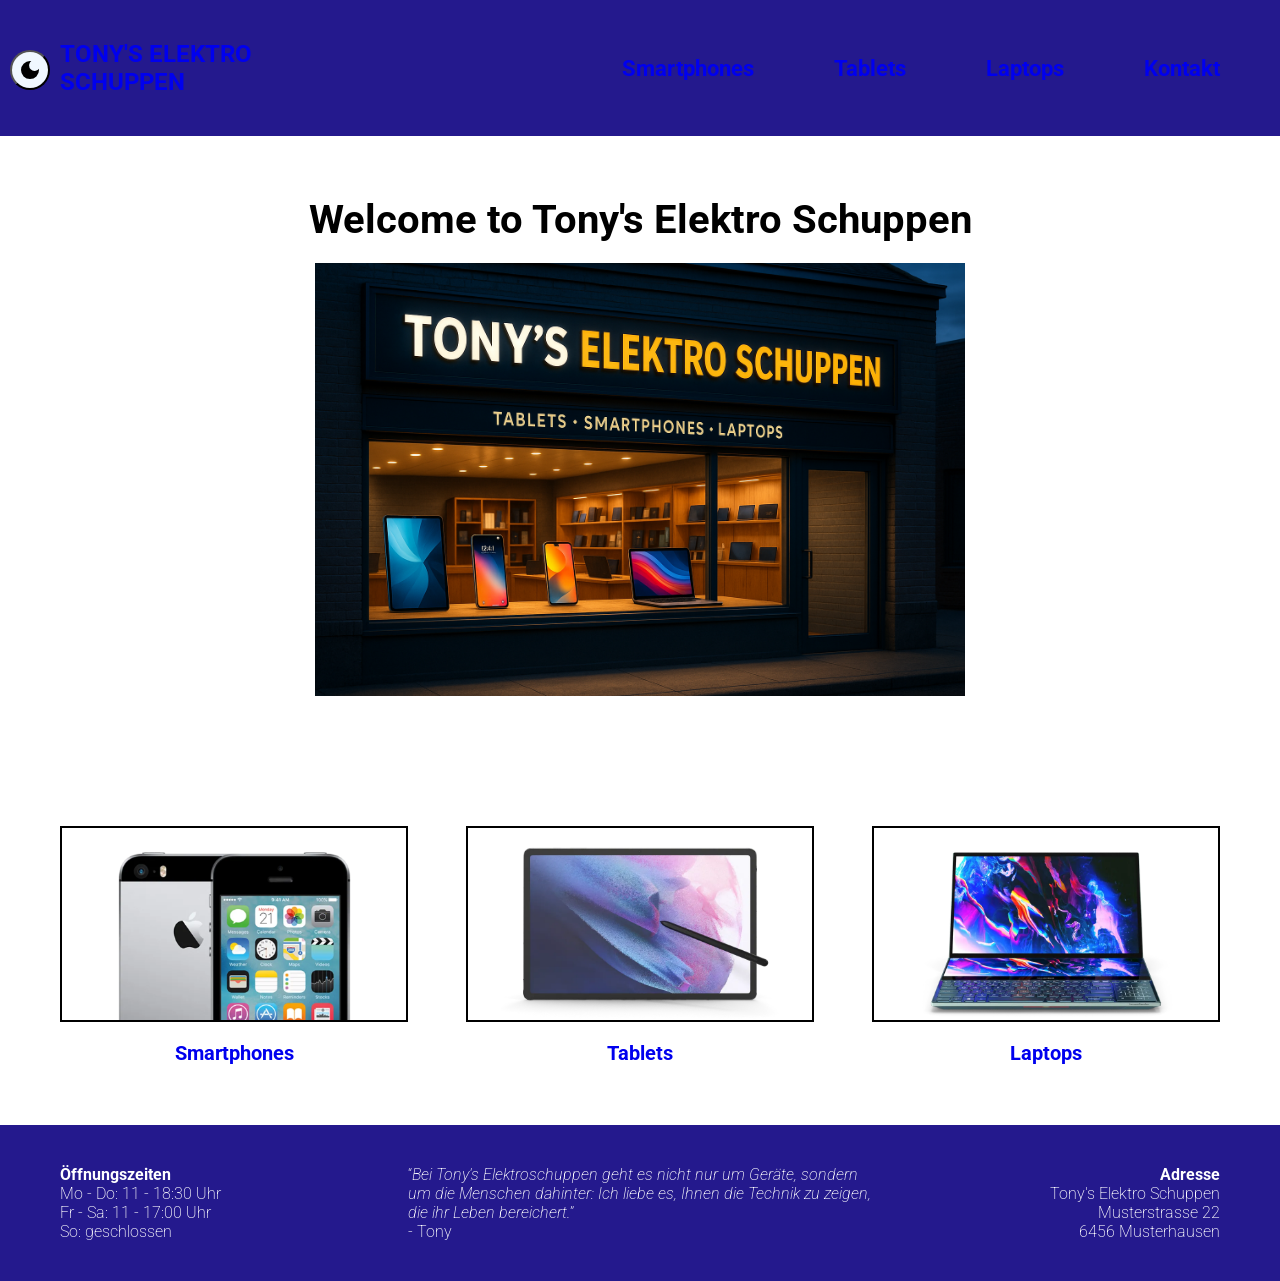
<file: index.html>
<!doctype html>
<html lang="en">
  <head>
    <meta charset="UTF-8" />
    <meta name="viewport" content="width=device-width, initial-scale=1.0" />
    <title>Tony's Elektro Schuppen</title>
    <link rel="stylesheet" href="./CSS/stylesheet.css" />
    <script src="./JavaScript/script.js" defer></script>
  </head>

  <body>
    <header>
      <button id="themeSwitch">
        <svg
          xmlns="http://www.w3.org/2000/svg"
          height="24px"
          viewBox="0 -960 960 960"
          width="24px"
          fill="#e3e3e3"
        >
          <path
            d="M338.5-338.5Q280-397 280-480t58.5-141.5Q397-680 480-680t141.5 58.5Q680-563 680-480t-58.5 141.5Q563-280 480-280t-141.5-58.5ZM200-440H40v-80h160v80Zm720 0H760v-80h160v80ZM440-760v-160h80v160h-80Zm0 720v-160h80v160h-80ZM256-650l-101-97 57-59 96 100-52 56Zm492 496-97-101 53-55 101 97-57 59Zm-98-550 97-101 59 57-100 96-56-52ZM154-212l101-97 55 53-97 101-59-57Z"
          />
        </svg>
        <svg
          xmlns="http://www.w3.org/2000/svg"
          height="24px"
          viewBox="0 -960 960 960"
          width="24px"
          fill="#e3e3e3"
        >
          <path
            d="M480-120q-150 0-255-105T120-480q0-150 105-255t255-105q14 0 27.5 1t26.5 3q-41 29-65.5 75.5T444-660q0 90 63 153t153 63q55 0 101-24.5t75-65.5q2 13 3 26.5t1 27.5q0 150-105 255T480-120Z"
          />
        </svg>
      </button>
      <nav class="container">
        <ul>
          <li id="home">
            <a href="./index.html"
              >TONY'S ELEKTRO<br />
              SCHUPPEN</a
            >
          </li>
          <li>
            <a href="./HTML/smartphones.html">Smartphones</a>
          </li>
          <li>
            <a href="./HTML/tablets.html">Tablets</a>
          </li>
          <li>
            <a href="./HTML/laptops.html">Laptops</a>
          </li>
          <li>
            <a href="./HTML/kontakt.html">Kontakt</a>
          </li>
        </ul>
      </nav>
    </header>

    <section class="container">
      <h1>
        Welcome to Tony's Elektro Schuppen<br />
        <img
          id="homeimg"
          src="./assets/tony's pizza schuppen.png"
          alt="Tony's Elektro Schuppen"
          ma
        />
      </h1>
    </section>

    <ul id="homeList" class="container">
      <li>
        <a href="./HTML/smartphones.html">
          <img
            id="smartphones"
            src="./assets/smartphone.webp"
            alt="2 Smartphones"
          />
          <p>Smartphones</p>
        </a>
      </li>
      <li>
        <a href="./HTML/tablets.html">
          <img src="./assets/tablet2.webp" alt="Tablet" />
          <p>Tablets</p>
        </a>
      </li>
      <li>
        <a href="./HTML/laptops.html">
          <img src="./assets/laptop2.webp" alt="Laptop" />
          <p>Laptops</p>
        </a>
      </li>
    </ul>

    <footer>
      <section class="container">
        <p class="footerleft">
          <b>Öffnungszeiten</b><br />
          Mo - Do: 11 - 18:30 Uhr<br />
          Fr - Sa: 11 - 17:00 Uhr<br />
          So: geschlossen
        </p>

        <p class="footercenter">
          <q
            ><i
              >Bei Tony's Elektroschuppen geht es nicht nur um Geräte, sondern
              um die Menschen dahinter: Ich liebe es, Ihnen die Technik zu
              zeigen, die ihr Leben bereichert.</i
            ></q
          ><br />
          - Tony
        </p>

        <adress class="footerright">
          <b>Adresse</b><br />
          Tony's Elektro Schuppen<br />
          Musterstrasse 22<br />
          6456 Musterhausen
        </adress>
      </section>
    </footer>
  </body>
</html>
</file>
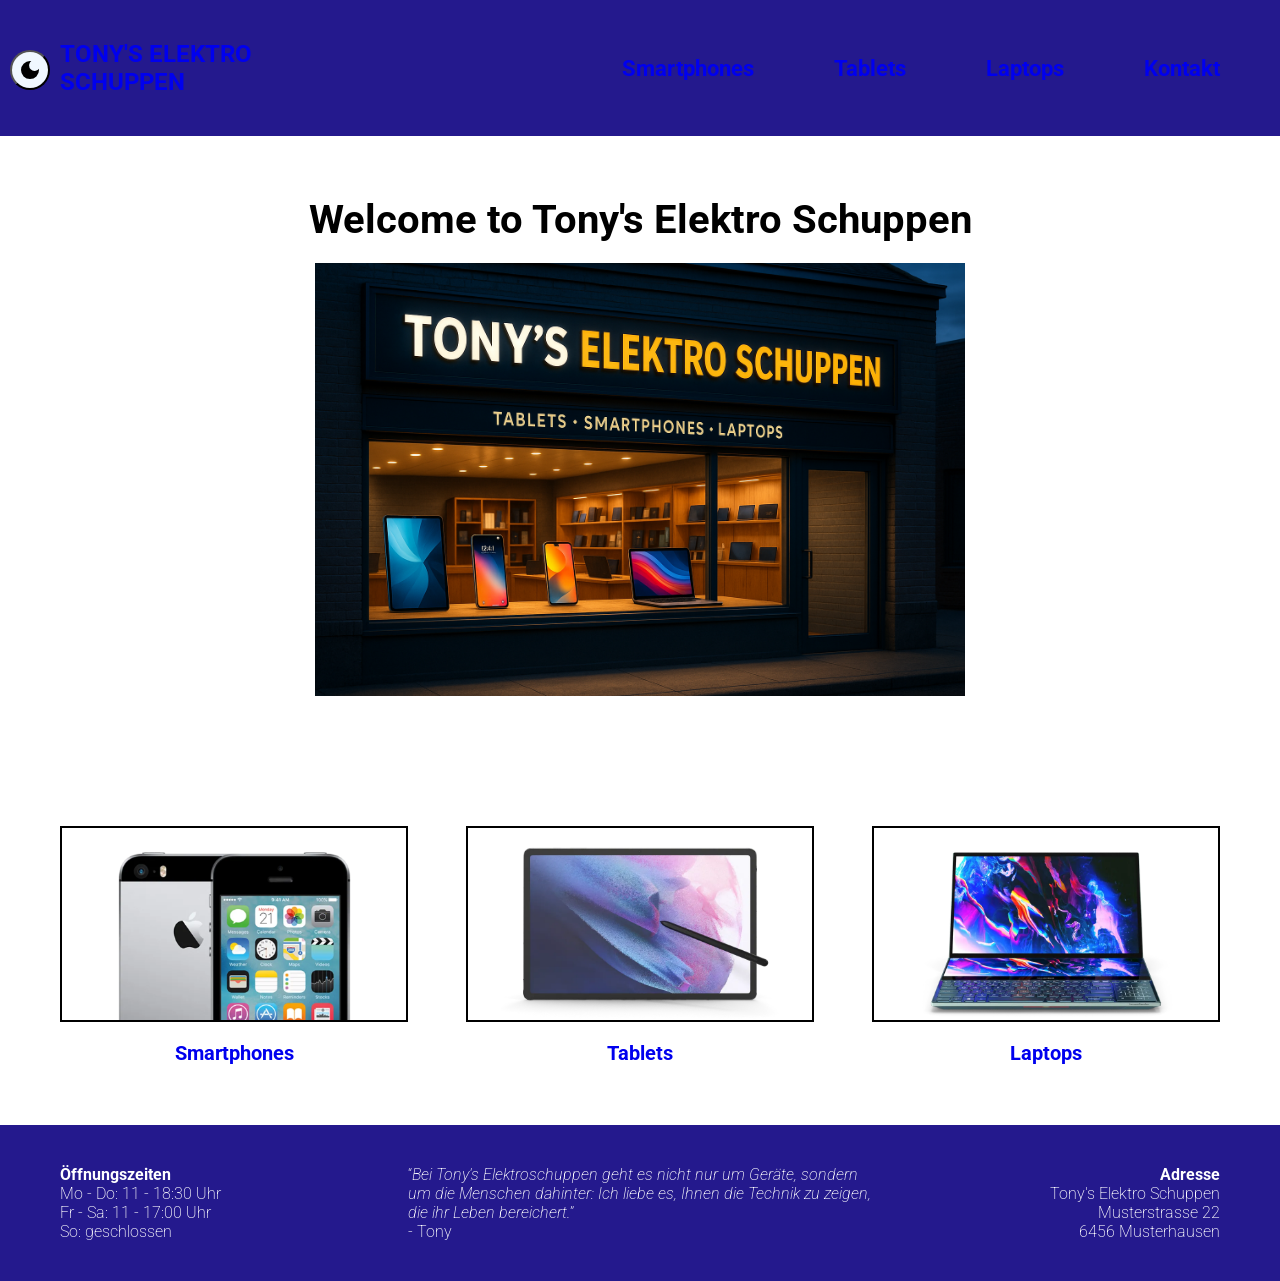
<file: HTML/index.html>
<!doctype html>
<html lang="en">
  <head>
    <meta charset="UTF-8" />
    <meta name="viewport" content="width=device-width, initial-scale=1.0" />
    <title>Tony's Elektro Schuppen</title>
    <link rel="stylesheet" href="../CSS/stylesheet.css" />
    <script src="../JavaScript/script.js" defer></script>
  </head>

  <body>
    <header>
      <button id="themeSwitch">
        <svg
          xmlns="http://www.w3.org/2000/svg"
          height="24px"
          viewBox="0 -960 960 960"
          width="24px"
          fill="#e3e3e3"
        >
          <path
            d="M338.5-338.5Q280-397 280-480t58.5-141.5Q397-680 480-680t141.5 58.5Q680-563 680-480t-58.5 141.5Q563-280 480-280t-141.5-58.5ZM200-440H40v-80h160v80Zm720 0H760v-80h160v80ZM440-760v-160h80v160h-80Zm0 720v-160h80v160h-80ZM256-650l-101-97 57-59 96 100-52 56Zm492 496-97-101 53-55 101 97-57 59Zm-98-550 97-101 59 57-100 96-56-52ZM154-212l101-97 55 53-97 101-59-57Z"
          />
        </svg>
        <svg
          xmlns="http://www.w3.org/2000/svg"
          height="24px"
          viewBox="0 -960 960 960"
          width="24px"
          fill="#e3e3e3"
        >
          <path
            d="M480-120q-150 0-255-105T120-480q0-150 105-255t255-105q14 0 27.5 1t26.5 3q-41 29-65.5 75.5T444-660q0 90 63 153t153 63q55 0 101-24.5t75-65.5q2 13 3 26.5t1 27.5q0 150-105 255T480-120Z"
          />
        </svg>
      </button>
      <nav class="container">
        <ul>
          <li id="home">
            <a href="./index.html"
              >TONY'S ELEKTRO<br />
              SCHUPPEN</a
            >
          </li>
          <li>
            <a href="./smartphones.html">Smartphones</a>
          </li>
          <li>
            <a href="./tablets.html">Tablets</a>
          </li>
          <li>
            <a href="./laptops.html">Laptops</a>
          </li>
          <li>
            <a href="./kontakt.html">Kontakt</a>
          </li>
        </ul>
      </nav>
    </header>

    <section class="container">
      <h1>
        Welcome to Tony's Elektro Schuppen<br />
        <img
          id="homeimg"
          src="../assets/tony's pizza schuppen.png"
          alt="Tony's Elektro Schuppen"
          ma
        />
      </h1>
    </section>

    <ul id="homeList" class="container">
      <li>
        <a href="./smartphones.html">
          <img
            id="smartphones"
            src="../assets/smartphone.webp"
            alt="2 Smartphones"
          />
          <p>Smartphones</p>
        </a>
      </li>
      <li>
        <a href="./tablets.html">
          <img src="../assets/tablet2.webp" alt="Tablet" />
          <p>Tablets</p>
        </a>
      </li>
      <li>
        <a href="./laptops.html">
          <img src="../assets/laptop2.webp" alt="Laptop" />
          <p>Laptops</p>
        </a>
      </li>
    </ul>

    <footer>
      <section class="container">
        <p class="footerleft">
          <b>Öffnungszeiten</b><br />
          Mo - Do: 11 - 18:30 Uhr<br />
          Fr - Sa: 11 - 17:00 Uhr<br />
          So: geschlossen
        </p>

        <p class="footercenter">
          <q
            ><i
              >Bei Tony's Elektroschuppen geht es nicht nur um Geräte, sondern
              um die Menschen dahinter: Ich liebe es, Ihnen die Technik zu
              zeigen, die ihr Leben bereichert.</i
            ></q
          ><br />
          - Tony
        </p>

        <adress class="footerright">
          <b>Adresse</b><br />
          Tony's Elektro Schuppen<br />
          Musterstrasse 22<br />
          6456 Musterhausen
        </adress>
      </section>
    </footer>
  </body>
</html>
</file>
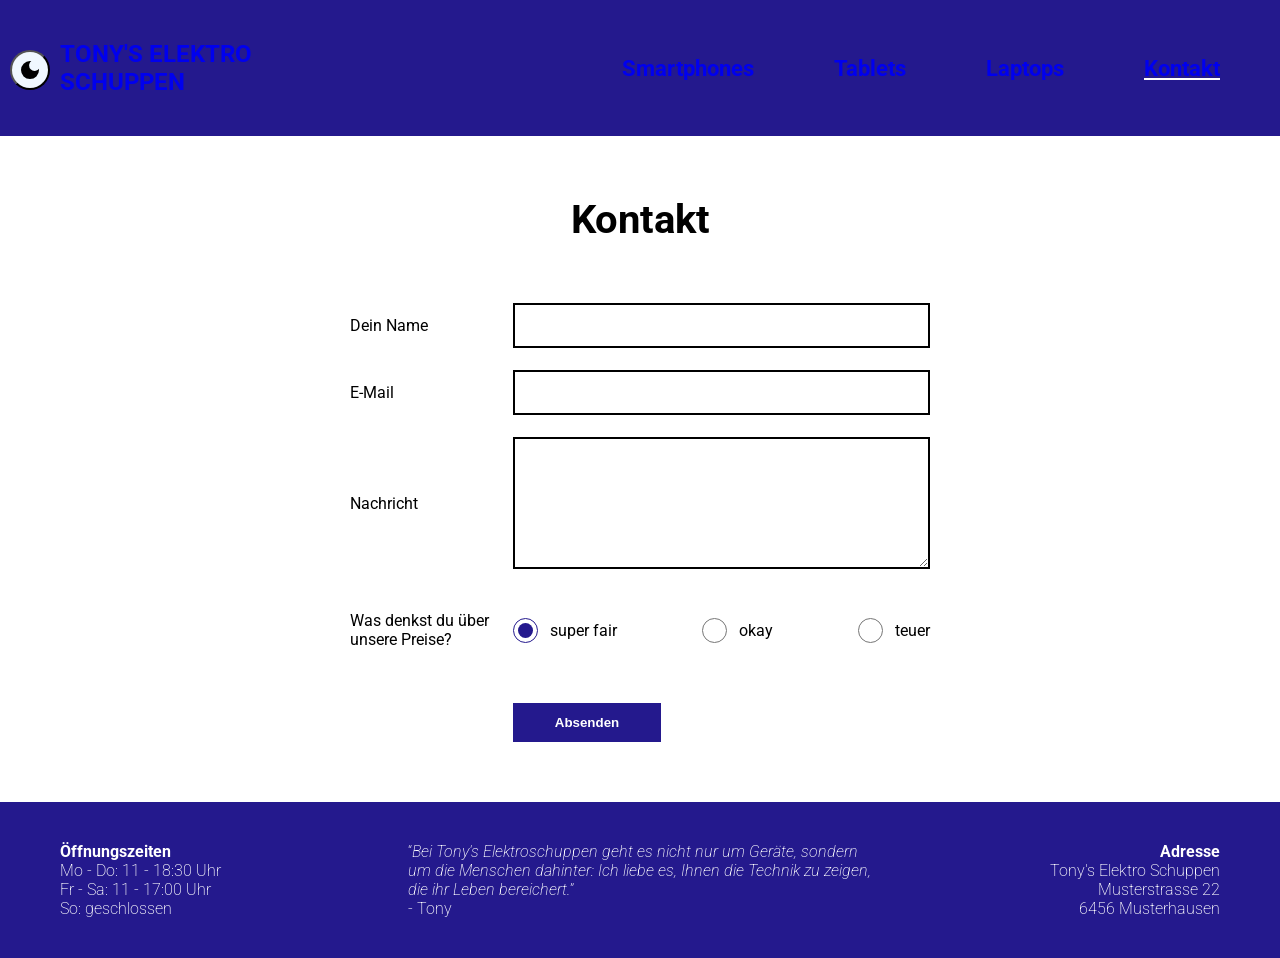
<file: HTML/kontakt.html>
<!doctype html>
<html lang="en">
  <head>
    <meta charset="UTF-8" />
    <meta name="viewport" content="width=device-width, initial-scale=1.0" />
    <title>Kontakt</title>
    <link rel="stylesheet" href="../CSS/stylesheet.css" />
    <script src="../JavaScript/script.js" defer></script>
  </head>

  <body>
    <header>
      <button id="themeSwitch">
        <svg
          xmlns="http://www.w3.org/2000/svg"
          height="24px"
          viewBox="0 -960 960 960"
          width="24px"
          fill="#e3e3e3"
        >
          <path
            d="M338.5-338.5Q280-397 280-480t58.5-141.5Q397-680 480-680t141.5 58.5Q680-563 680-480t-58.5 141.5Q563-280 480-280t-141.5-58.5ZM200-440H40v-80h160v80Zm720 0H760v-80h160v80ZM440-760v-160h80v160h-80Zm0 720v-160h80v160h-80ZM256-650l-101-97 57-59 96 100-52 56Zm492 496-97-101 53-55 101 97-57 59Zm-98-550 97-101 59 57-100 96-56-52ZM154-212l101-97 55 53-97 101-59-57Z"
          />
        </svg>
        <svg
          xmlns="http://www.w3.org/2000/svg"
          height="24px"
          viewBox="0 -960 960 960"
          width="24px"
          fill="#e3e3e3"
        >
          <path
            d="M480-120q-150 0-255-105T120-480q0-150 105-255t255-105q14 0 27.5 1t26.5 3q-41 29-65.5 75.5T444-660q0 90 63 153t153 63q55 0 101-24.5t75-65.5q2 13 3 26.5t1 27.5q0 150-105 255T480-120Z"
          />
        </svg>
      </button>
      <nav class="container">
        <ul>
          <li id="home">
            <a href="../index.html"
              >TONY'S ELEKTRO<br />
              SCHUPPEN</a
            >
          </li>
          <li>
            <a href="./smartphones.html">Smartphones</a>
          </li>
          <li>
            <a href="./tablets.html">Tablets</a>
          </li>
          <li>
            <a href="./laptops.html">Laptops</a>
          </li>
          <li class="selectedPage">
            <a href="./kontakt.html">Kontakt</a>
          </li>
        </ul>
      </nav>
    </header>

    <section>
      <h1>Kontakt</h1>

      <form class="container contactForm">
        <label for="name">Dein Name</label>
        <input id="name" type="text" required />

        <label for="email">E-Mail</label>
        <input id="email" type="email" required />

        <label for="message">Nachricht</label>
        <textarea id="message" required></textarea>

        <p>Was denkst du über unsere Preise?</p>

        <div class="ratings">
          <label
            ><input
              id="super-fair"
              type="radio"
              name="preise"
              value="super fair"
              checked
            />
            super fair</label
          >
          <label
            ><input id="okay" type="radio" name="preise" value="okay" />
            okay</label
          >
          <label
            ><input id="teuer" type="radio" name="preise" value="teuer" />
            teuer</label
          >
        </div>

        <button id="button" type="submit">Absenden</button>
      </form>
    </section>

    <footer>
      <section class="container">
        <p class="footerleft">
          <b>Öffnungszeiten</b><br />
          Mo - Do: 11 - 18:30 Uhr<br />
          Fr - Sa: 11 - 17:00 Uhr<br />
          So: geschlossen
        </p>

        <p class="footercenter">
          <q
            ><i
              >Bei Tony's Elektroschuppen geht es nicht nur um Geräte, sondern
              um die Menschen dahinter: Ich liebe es, Ihnen die Technik zu
              zeigen, die ihr Leben bereichert.</i
            ></q
          ><br />
          - Tony
        </p>

        <adress class="footerright">
          <b>Adresse</b><br />
          Tony's Elektro Schuppen<br />
          Musterstrasse 22<br />
          6456 Musterhausen
        </adress>
      </section>
    </footer>
  </body>
</html>
</file>
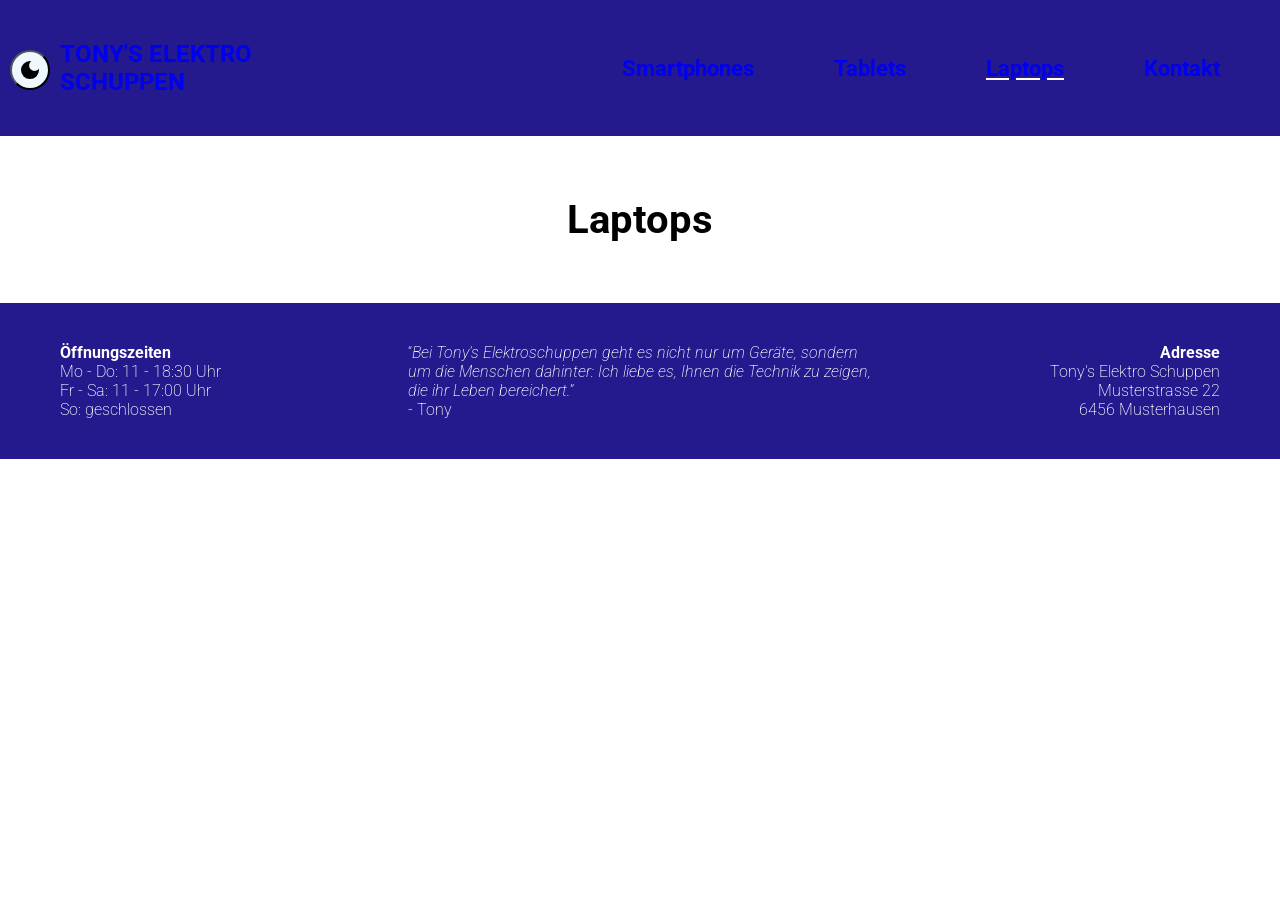
<file: HTML/laptops.html>
<!doctype html>
<html lang="en">
  <head>
    <meta charset="UTF-8" />
    <meta name="viewport" content="width=device-width, initial-scale=1.0" />
    <title>Laptops</title>
    <link rel="stylesheet" href="../CSS/stylesheet.css" />
    <script src="../JavaScript/script.js" defer></script>
  </head>

  <body>
    <header>
      <button id="themeSwitch">
        <svg
          xmlns="http://www.w3.org/2000/svg"
          height="24px"
          viewBox="0 -960 960 960"
          width="24px"
          fill="#e3e3e3"
        >
          <path
            d="M338.5-338.5Q280-397 280-480t58.5-141.5Q397-680 480-680t141.5 58.5Q680-563 680-480t-58.5 141.5Q563-280 480-280t-141.5-58.5ZM200-440H40v-80h160v80Zm720 0H760v-80h160v80ZM440-760v-160h80v160h-80Zm0 720v-160h80v160h-80ZM256-650l-101-97 57-59 96 100-52 56Zm492 496-97-101 53-55 101 97-57 59Zm-98-550 97-101 59 57-100 96-56-52ZM154-212l101-97 55 53-97 101-59-57Z"
          />
        </svg>
        <svg
          xmlns="http://www.w3.org/2000/svg"
          height="24px"
          viewBox="0 -960 960 960"
          width="24px"
          fill="#e3e3e3"
        >
          <path
            d="M480-120q-150 0-255-105T120-480q0-150 105-255t255-105q14 0 27.5 1t26.5 3q-41 29-65.5 75.5T444-660q0 90 63 153t153 63q55 0 101-24.5t75-65.5q2 13 3 26.5t1 27.5q0 150-105 255T480-120Z"
          />
        </svg>
      </button>
      <nav class="container">
        <ul>
          <li id="home">
            <a href="../index.html"
              >TONY'S ELEKTRO<br />
              SCHUPPEN</a
            >
          </li>
          <li>
            <a href="./smartphones.html">Smartphones</a>
          </li>
          <li>
            <a href="./tablets.html">Tablets</a>
          </li>
          <li class="selectedPage">
            <a href="./laptops.html">Laptops</a>
          </li>
          <li>
            <a href="./kontakt.html">Kontakt</a>
          </li>
        </ul>
      </nav>
    </header>

    <section>
      <h1>Laptops</h1>
    </section>

    <ul class="container contentList"></ul>

    <footer>
      <section class="container">
        <p class="footerleft">
          <b>Öffnungszeiten</b><br />
          Mo - Do: 11 - 18:30 Uhr<br />
          Fr - Sa: 11 - 17:00 Uhr<br />
          So: geschlossen
        </p>

        <p class="footercenter">
          <q
            ><i
              >Bei Tony's Elektroschuppen geht es nicht nur um Geräte, sondern
              um die Menschen dahinter: Ich liebe es, Ihnen die Technik zu
              zeigen, die ihr Leben bereichert.</i
            ></q
          ><br />
          - Tony
        </p>

        <adress class="footerright">
          <b>Adresse</b><br />
          Tony's Elektro Schuppen<br />
          Musterstrasse 22<br />
          6456 Musterhausen
        </adress>
      </section>
    </footer>
  </body>
</html>
</file>
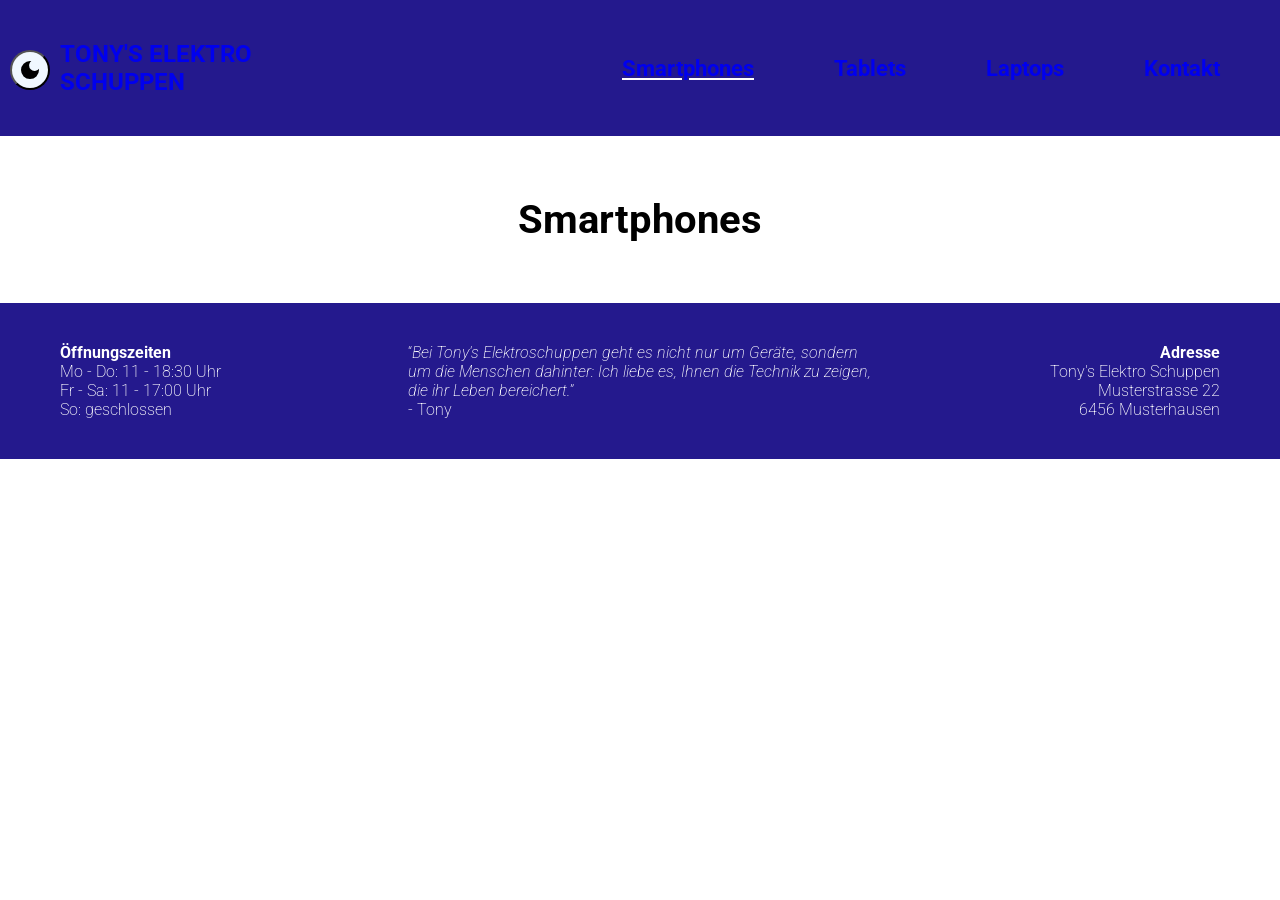
<file: HTML/smartphones.html>
<!doctype html>
<html lang="en">
  <head>
    <meta charset="UTF-8" />
    <meta name="viewport" content="width=device-width, initial-scale=1.0" />
    <title>Smartphones</title>
    <link rel="stylesheet" href="../CSS/stylesheet.css" />
    <script src="../JavaScript/script.js" defer></script>
  </head>

  <body>
    <header>
      <button id="themeSwitch">
        <svg
          xmlns="http://www.w3.org/2000/svg"
          height="24px"
          viewBox="0 -960 960 960"
          width="24px"
          fill="#e3e3e3"
        >
          <path
            d="M338.5-338.5Q280-397 280-480t58.5-141.5Q397-680 480-680t141.5 58.5Q680-563 680-480t-58.5 141.5Q563-280 480-280t-141.5-58.5ZM200-440H40v-80h160v80Zm720 0H760v-80h160v80ZM440-760v-160h80v160h-80Zm0 720v-160h80v160h-80ZM256-650l-101-97 57-59 96 100-52 56Zm492 496-97-101 53-55 101 97-57 59Zm-98-550 97-101 59 57-100 96-56-52ZM154-212l101-97 55 53-97 101-59-57Z"
          />
        </svg>
        <svg
          xmlns="http://www.w3.org/2000/svg"
          height="24px"
          viewBox="0 -960 960 960"
          width="24px"
          fill="#e3e3e3"
        >
          <path
            d="M480-120q-150 0-255-105T120-480q0-150 105-255t255-105q14 0 27.5 1t26.5 3q-41 29-65.5 75.5T444-660q0 90 63 153t153 63q55 0 101-24.5t75-65.5q2 13 3 26.5t1 27.5q0 150-105 255T480-120Z"
          />
        </svg>
      </button>
      <nav class="container">
        <ul>
          <li id="home">
            <a href="../index.html"
              >TONY'S ELEKTRO<br />
              SCHUPPEN</a
            >
          </li>
          <li class="selectedPage">
            <a href="./smartphones.html">Smartphones</a>
          </li>
          <li>
            <a href="./tablets.html">Tablets</a>
          </li>
          <li>
            <a href="./laptops.html">Laptops</a>
          </li>
          <li>
            <a href="./kontakt.html">Kontakt</a>
          </li>
        </ul>
      </nav>
    </header>

    <section>
      <h1>Smartphones</h1>
    </section>

    <ul class="container contentList"></ul>

    <footer>
      <section class="container">
        <p class="footerleft">
          <b>Öffnungszeiten</b><br />
          Mo - Do: 11 - 18:30 Uhr<br />
          Fr - Sa: 11 - 17:00 Uhr<br />
          So: geschlossen
        </p>

        <p class="footercenter">
          <q
            ><i
              >Bei Tony's Elektroschuppen geht es nicht nur um Geräte, sondern
              um die Menschen dahinter: Ich liebe es, Ihnen die Technik zu
              zeigen, die ihr Leben bereichert.</i
            ></q
          ><br />
          - Tony
        </p>

        <adress class="footerright">
          <b>Adresse</b><br />
          Tony's Elektro Schuppen<br />
          Musterstrasse 22<br />
          6456 Musterhausen
        </adress>
      </section>
    </footer>
  </body>
</html>
</file>
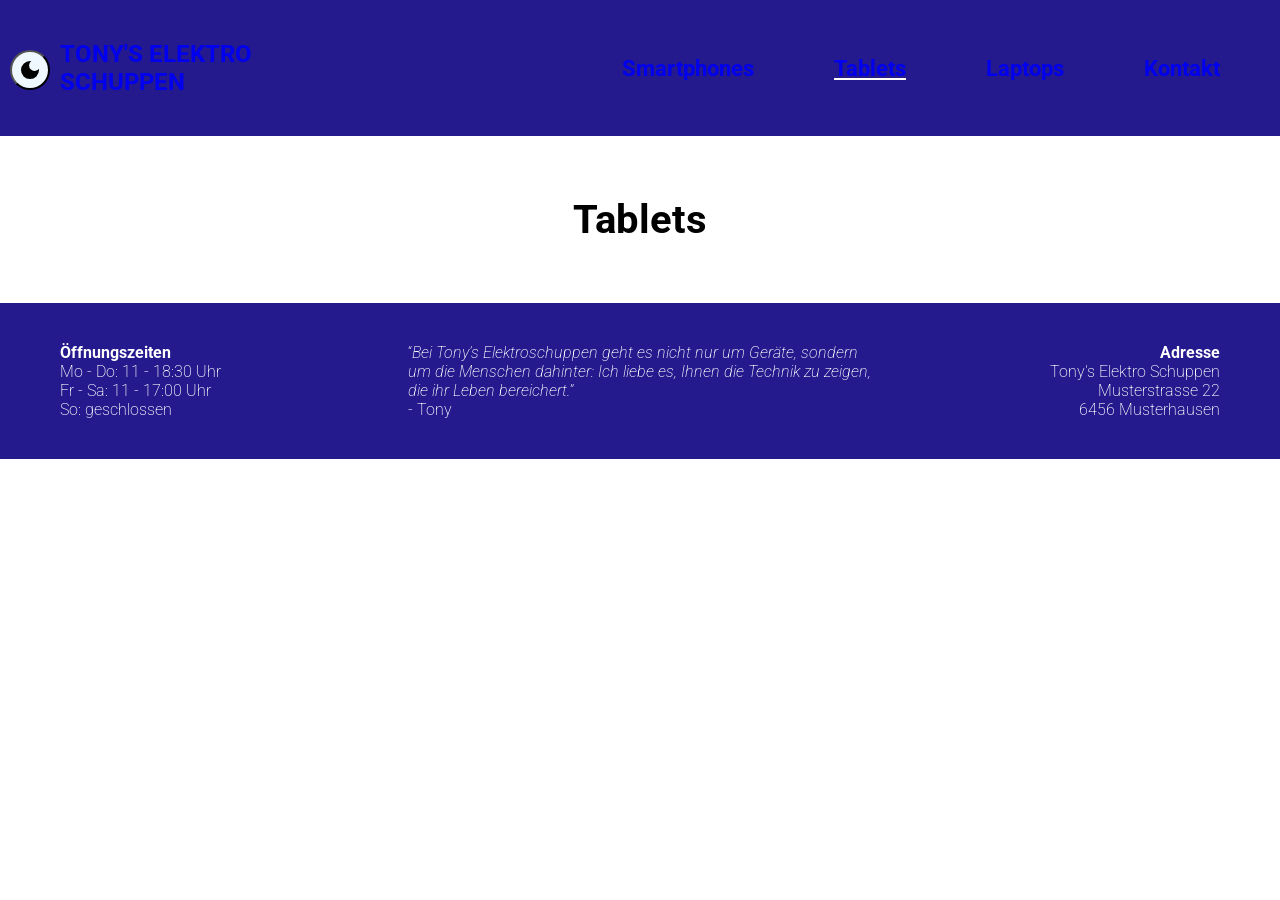
<file: HTML/tablets.html>
<!doctype html>
<html lang="en">
  <head>
    <meta charset="UTF-8" />
    <meta name="viewport" content="width=device-width, initial-scale=1.0" />
    <title>Tablets</title>
    <link rel="stylesheet" href="../CSS/stylesheet.css" />
    <script src="../JavaScript/script.js" defer></script>
  </head>

  <body>
    <header>
      <button id="themeSwitch">
        <svg
          xmlns="http://www.w3.org/2000/svg"
          height="24px"
          viewBox="0 -960 960 960"
          width="24px"
          fill="#e3e3e3"
        >
          <path
            d="M338.5-338.5Q280-397 280-480t58.5-141.5Q397-680 480-680t141.5 58.5Q680-563 680-480t-58.5 141.5Q563-280 480-280t-141.5-58.5ZM200-440H40v-80h160v80Zm720 0H760v-80h160v80ZM440-760v-160h80v160h-80Zm0 720v-160h80v160h-80ZM256-650l-101-97 57-59 96 100-52 56Zm492 496-97-101 53-55 101 97-57 59Zm-98-550 97-101 59 57-100 96-56-52ZM154-212l101-97 55 53-97 101-59-57Z"
          />
        </svg>
        <svg
          xmlns="http://www.w3.org/2000/svg"
          height="24px"
          viewBox="0 -960 960 960"
          width="24px"
          fill="#e3e3e3"
        >
          <path
            d="M480-120q-150 0-255-105T120-480q0-150 105-255t255-105q14 0 27.5 1t26.5 3q-41 29-65.5 75.5T444-660q0 90 63 153t153 63q55 0 101-24.5t75-65.5q2 13 3 26.5t1 27.5q0 150-105 255T480-120Z"
          />
        </svg>
      </button>
      <nav class="container">
        <ul>
          <li id="home">
            <a href="../index.html"
              >TONY'S ELEKTRO<br />
              SCHUPPEN</a
            >
          </li>
          <li>
            <a href="./smartphones.html">Smartphones</a>
          </li>
          <li class="selectedPage">
            <a href="./tablets.html">Tablets</a>
          </li>
          <li>
            <a href="./laptops.html">Laptops</a>
          </li>
          <li>
            <a href="./kontakt.html">Kontakt</a>
          </li>
        </ul>
      </nav>
    </header>

    <section>
      <h1>Tablets</h1>
    </section>

    <ul class="container contentList"></ul>

    <footer>
      <section class="container">
        <p class="footerleft">
          <b>Öffnungszeiten</b><br />
          Mo - Do: 11 - 18:30 Uhr<br />
          Fr - Sa: 11 - 17:00 Uhr<br />
          So: geschlossen
        </p>

        <p class="footercenter">
          <q
            ><i
              >Bei Tony's Elektroschuppen geht es nicht nur um Geräte, sondern
              um die Menschen dahinter: Ich liebe es, Ihnen die Technik zu
              zeigen, die ihr Leben bereichert.</i
            ></q
          ><br />
          - Tony
        </p>

        <adress class="footerright">
          <b>Adresse</b><br />
          Tony's Elektro Schuppen<br />
          Musterstrasse 22<br />
          6456 Musterhausen
        </adress>
      </section>
    </footer>
  </body>
</html>
</file>
<file: CSS/stylesheet.css>
/*--------------
      GLOBAL
--------------*/

@import url("https://fonts.googleapis.com/css2?family=Roboto:ital,wght@0,100..900;1,100..900&display=swap");

* {
  box-sizing: border-box;
  margin: 0;
  padding: 0;
  max-width: 100%;
}

:root {
  --base-color: white;
  --text-color: black;
  --headfoot-base-color: #24198d;
  --headfoot-text-color: white;
  --border-color: black;
}

.darkmode {
  --base-color: #060036;
  --text-color: rgb(235, 231, 231);
  --headfoot-base-color: #24198d;
  --headfoot-text-color: white;
  --border-color: rgb(210, 207, 207);
}

.container {
  max-width: 1500px;
  margin-left: auto;
  margin-right: auto;
  padding-left: 60px;
  padding-right: 60px;
}

h2 {
  font-size: 20px;
}

/*--------------
      BODY
--------------*/

body {
  font-family: "Roboto", sans-serif;
  background-color: var(--base-color);
  color: var(--text-color);
}

#themeSwitch {
  height: 40px;
  width: 40px;
  padding: 0;
  border-radius: 50%;
  background-color: aliceblue;
  display: flex;
  justify-content: center;
  align-items: center;
  position: fixed;
  top: 50px;
  left: 10px;
}
#themeSwitch svg {
  fill: black;
}

#themeSwitch svg:first-child {
  display: none;
}

.darkmode #themeSwitch svg:last-child {
  display: none;
}

.darkmode #themeSwitch svg:first-child {
  display: block;
}
/*--------------
      HEADER
--------------*/

header {
  padding-bottom: 40px;
  padding-top: 40px;
  font-family: "Roboto", sans-serif;
  background-color: var(--headfoot-base-color);
  text-decoration: none;
  font-size: 22px;
  font-weight: bold;
  color: var(--headfoot-text-color);

  ul {
    display: flex;
    justify-content: flex-end;
    align-items: center;
    list-style-type: none;
    gap: 80px;
  }

  a:link {
    text-decoration: none;
  }
  a:visited {
    color: var(--headfoot-text-color);
  }
}

.selectedPage {
  text-decoration: underline;
  text-decoration-color: var(--headfoot-text-color);
}

#home {
  margin-right: auto;
  font-size: 24px;
  padding-right: 20px;
}

/*--------------
      FOOTER
--------------*/

footer {
  padding-bottom: 40px;
  padding-top: 40px;
  font-family: "Roboto", sans-serif;
  background-color: var(--headfoot-base-color);
  text-decoration: none;
  font-size: 16px;
  color: var(--headfoot-text-color);
  font-weight: 200;

  section {
    display: flex;
    justify-content: space-between;
    gap: 10%;
  }
}

.footerleft {
  text-align: left;
  min-width: 20%;
}

.footercenter {
  text-align: left;
  max-width: 40%;
}

.footerright {
  text-align: right;
  min-width: 20%;
}

/*--------------
      HOMEPAGE
--------------*/

#homeimg {
  width: 650px;
  padding-top: 20px;
}

section {
  text-align: center;
}

h1 {
  padding: 60px 0;
  font-size: 40px;
}

#homeList {
  display: flex;
  align-content: center;
  gap: 5%;
  justify-content: space-between;
  list-style-type: none;
  padding: 60px;
}

#homeList img {
  border: 2px solid var(--border-color);
  aspect-ratio: 16/9;
  object-fit: cover;
}

#smartphones {
  object-position: top;
}

#homeList p {
  text-align: center;
  padding-top: 15px;
  font-size: 20px;
  font-weight: bold;
}

#homeList {
  a:link {
    text-decoration: none;
  }
  a:visited {
    color: var(--text-color);
  }
}

/*--------------
      SMARTPHONES, TABLETS, LAPTOPS
--------------*/

.contentList {
  display: flex;
  flex-wrap: wrap;
  align-content: space-between;
  justify-content: space-between;
  list-style-type: none;
  gap: 7%;
}

.contentItem {
  flex: 1 1 calc((100% - 14%) / 3);
  min-width: min(250px, 100%);
  max-width: 400px;
  margin-bottom: 40px;

  img {
    display: block;
    width: 100%;
    border: 1.5px solid var(--border-color);
    aspect-ratio: 1/1;
    object-fit: cover;
  }
}

.itemInfo {
  display: flex;
  justify-content: space-between;
  gap: 12px;
  margin-top: 20px;
  align-items: center;
  min-width: 0;
}

.purchaseInfo {
  display: flex;
  align-items: center;
  gap: 12px;
  flex-shrink: 0;
  min-width: 0;
}

.itemInfo .warenkorb {
  flex: 0 0 32px;
  width: 32px;
  height: 32px;
  border: 0px;
  object-fit: contain;
}

.price {
  white-space: nowrap;
  flex-shrink: 0;
}

.itemInfo > h2 {
  min-width: 0;
}

.contentItem select {
  width: 100%;
  height: 36px;
  padding: 0 12px;
  margin-top: 20px;
  border: 1.5px solid var(--border-color);
  font-family: "Roboto", sans-serif;
  font-size: 14px;
  cursor: pointer;
  border-radius: 0;
}

.contentItem p {
  font-family: "Roboto", sans-serif;
  font-size: 13px;
  margin-top: 20px;
  margin-bottom: 20px;
}

/*--------------
      KONTAKT
--------------*/

.contactForm {
  max-width: 700px;
  margin: 0 auto 60px;
  display: grid;
  grid-template-columns: 140px 1fr;
  gap: 22px 23px;
  text-align: left;
  align-items: center;
}

.contactForm input:not([type="radio"]),
.contactForm textarea {
  width: 100%;
  border: 2px solid var(--border-color);
  border-radius: 0;
  padding: 10px;
  font-family: "Roboto", sans-serif;
  font-size: 14px;
  background-color: var(--base-color);
  color: var(--text-color);
}

.contactForm input:not([type="radio"]) {
  height: 45px;
}

.contactForm textarea {
  height: 132px;
  resize: vertical;
}

.contactForm p {
  grid-column: 1;
  margin-top: 20px;
}

.ratings {
  grid-column: 2;
  display: flex;
  justify-content: space-between;
  gap: 25px;
  margin-top: 20px;
}

.ratings label {
  display: flex;
  align-items: center;
  gap: 12px;
  white-space: nowrap;
}

.ratings input[type="radio"] {
  width: 25px;
  height: 25px;
  accent-color: var(--headfoot-base-color);
}

.contactForm button {
  grid-column: 2;
  width: 148px;
  height: 39px;
  margin-top: 32px;
  border: 0;
  border-radius: 0;
  background-color: var(--headfoot-base-color);
  color: var(--headfoot-text-color);
  font-weight: bold;
  cursor: pointer;
}

/*--------------
      Mobile
--------------*/

@media screen and (max-width: 1024px) {
  footer section {
    display: flex;
    flex-direction: column;
    align-items: center;
    gap: 24px;
    padding-left: 20px;
    padding-right: 20px;
  }

  .footerleft,
  .footercenter,
  .footerright {
    width: 100%;
    max-width: 500px;
    min-width: 0;
    text-align: center;
  }
  header ul {
    flex-wrap: wrap;
    justify-content: center;
    gap: 20px;
  }
  #home {
    width: 100%;
    max-width: 500px;
    margin: 0 auto;
    padding-right: 0;
    text-align: center;
  }
}

@media screen and (max-width: 520px) {
  #homeList {
    flex-direction: column;
    align-items: center;
    gap: 35px;
    padding: 30px 20px;
  }

  #homeList li {
    width: 100%;
    max-width: 350px;
  }

  #homeList img {
    width: 100%;
  }

  .container {
    padding-left: 20px;
    padding-right: 20px;
  }

  .contactForm {
    grid-template-columns: 1fr;
    gap: 12px;
    margin-bottom: 40px;
  }

  .contactForm label,
  .contactForm input,
  .contactForm textarea,
  .contactForm p,
  .ratings,
  .contactForm button {
    grid-column: 1;
  }

  .ratings {
    flex-wrap: wrap;
    gap: 15px;
    margin-top: 0;
  }

  .contactForm button {
    margin-top: 15px;
    justify-self: center;
  }
}
</file>
